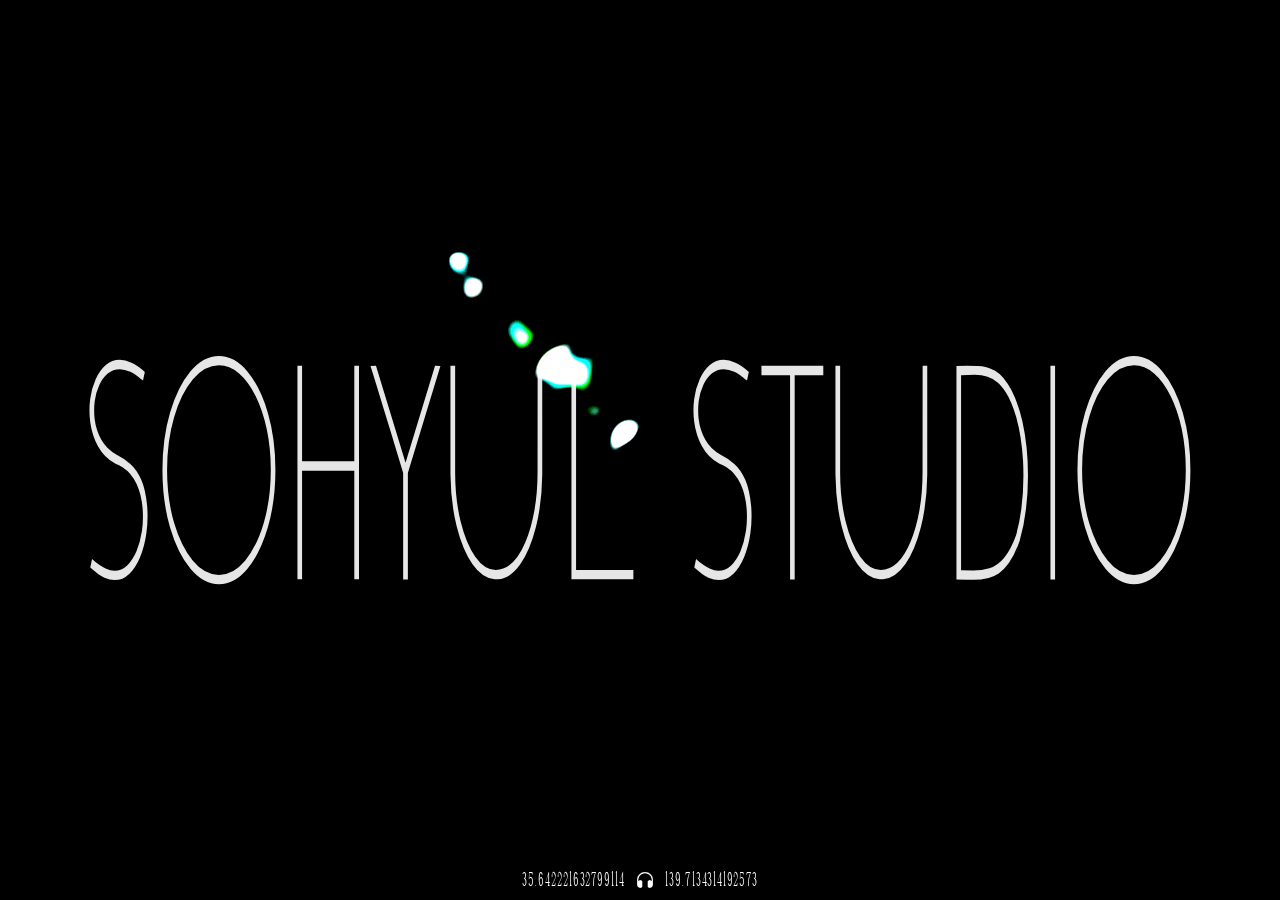
<file: index.html>
<!DOCTYPE html>
<html lang="en" >
<head>
  <meta charset="UTF-8">
  <title>SOHYUL STUDIO</title>
  <link rel='stylesheet' href='https://fonts.googleapis.com/css?family=Cute+Font'>
  <link rel="stylesheet" href="sohyul_studio.css">
  <script src="sohyul_studio.js"></script>
  <link rel="icon" href="favicon.ico" type="image/x-icon" />
  <link href="favicon.ico" rel="apple-touch-icon">

</head>
<body>
  <div class="container">

    <div class="monitor">
        <div class="ball"></div>
        <div class="ball"></div>
        <div class="ball"></div>
        <div class="ball"></div>
        <div class="ball"></div>
        <div class="ball"></div>
        <div class="ball"></div>
        <div class="ball"></div>
        <div class="ball"></div>
        <div class="ball"></div>
    </div>
    </div>

<div class="main-content">
<div class="wrapper">
    
	<div class="item home"><span class="alors">SOHYUL STUDIO</span></div>
	<div class="item projects">
    <a href="kensuke_koike/page.html" class="line">
      #1 KENSUKE KOIKE LABO
    </a>
    <a href="girl_album/girls.html" class="line">
      #2 YOSHITOMO NARA .WAV
    </a>
  </div> 
</div>


<div class="footer-coordinates">
  35.642221632799114
  <a href="https://open.spotify.com/playlist/46l7e6z7dLOpzzay2CLmYw?si=a230d5fc8e1d4acc" target="_blank">
      <img src="headphone.png" alt="Headphone Icon" class="headphone-icon">
  </a>
  139.7134314192573
</div>  
</div>



</body>

</html>
</file>
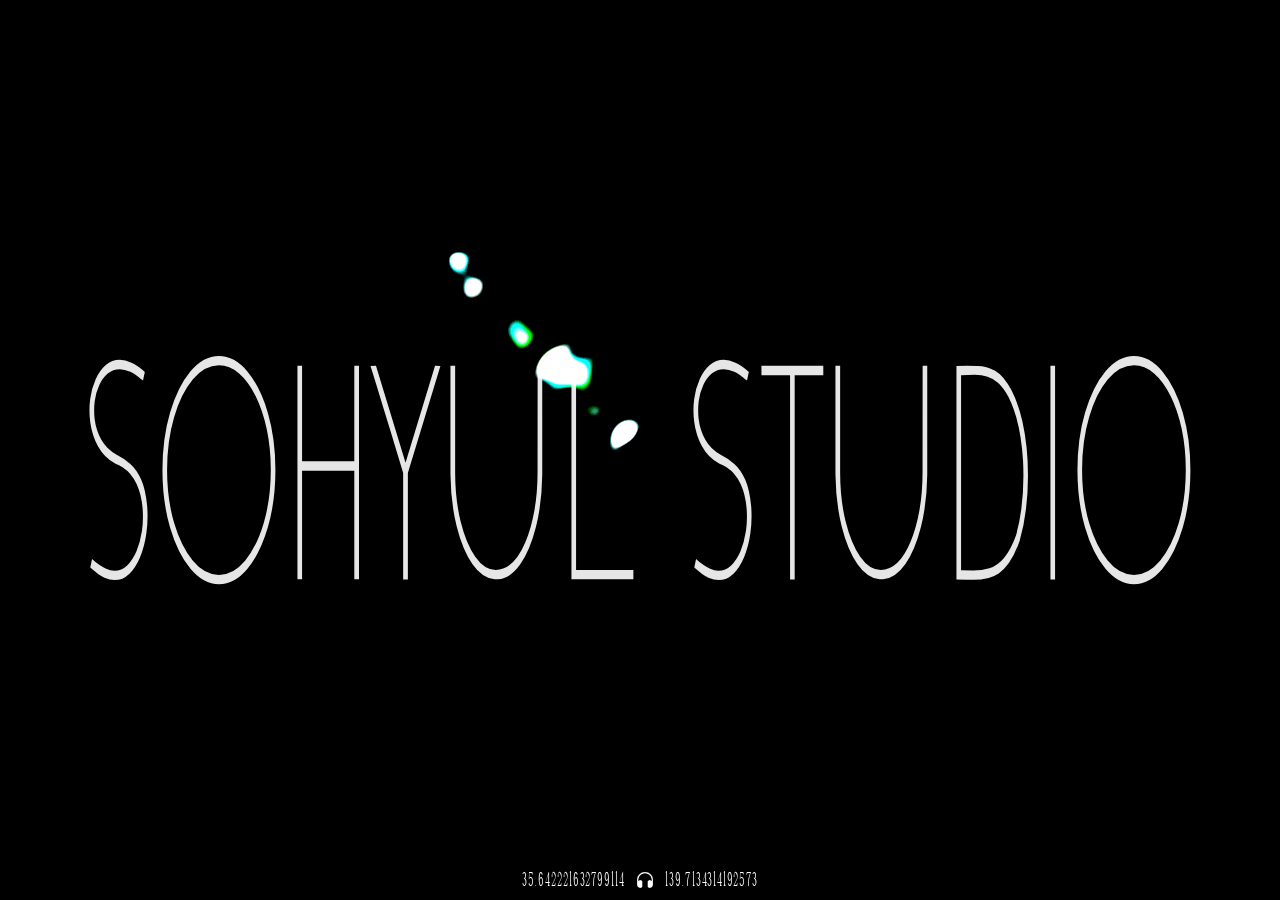
<file: sohyul_studio.html>
<!DOCTYPE html>
<html lang="en" >
<head>
  <meta charset="UTF-8">
  <title>SOHYUL STUDIO</title>
  <link rel='stylesheet' href='https://fonts.googleapis.com/css?family=Cute+Font'>
  <link rel="stylesheet" href="sohyul_studio.css">
  <script src="sohyul_studio.js"></script>
  <link rel="icon" href="favicon.ico" type="image/x-icon" />
  <link href="favicon.ico" rel="apple-touch-icon">

</head>
<body>
  <div class="container">

    <div class="monitor">
        <div class="ball"></div>
        <div class="ball"></div>
        <div class="ball"></div>
        <div class="ball"></div>
        <div class="ball"></div>
        <div class="ball"></div>
        <div class="ball"></div>
        <div class="ball"></div>
        <div class="ball"></div>
        <div class="ball"></div>
    </div>
    </div>

<div class="main-content">
<div class="wrapper">
    
	<div class="item home"><span class="alors">SOHYUL STUDIO</span></div>
	<div class="item projects">
    <a href="kensuke koike/page.html" class="line">
      #1 KENSUKE KOIKE LABO
    </a>
    <a href="girl_album/girls.html" class="line">
      #2 YOSHITOMO NARA .WAV
    </a>
  </div> 
</div>


<div class="footer-coordinates">
  35.642221632799114
  <a href="https://open.spotify.com/playlist/46l7e6z7dLOpzzay2CLmYw?si=a230d5fc8e1d4acc" target="_blank">
      <img src="headphone.png" alt="Headphone Icon" class="headphone-icon">
  </a>
  139.7134314192573
</div>  
</div>



</body>

</html>
</file>
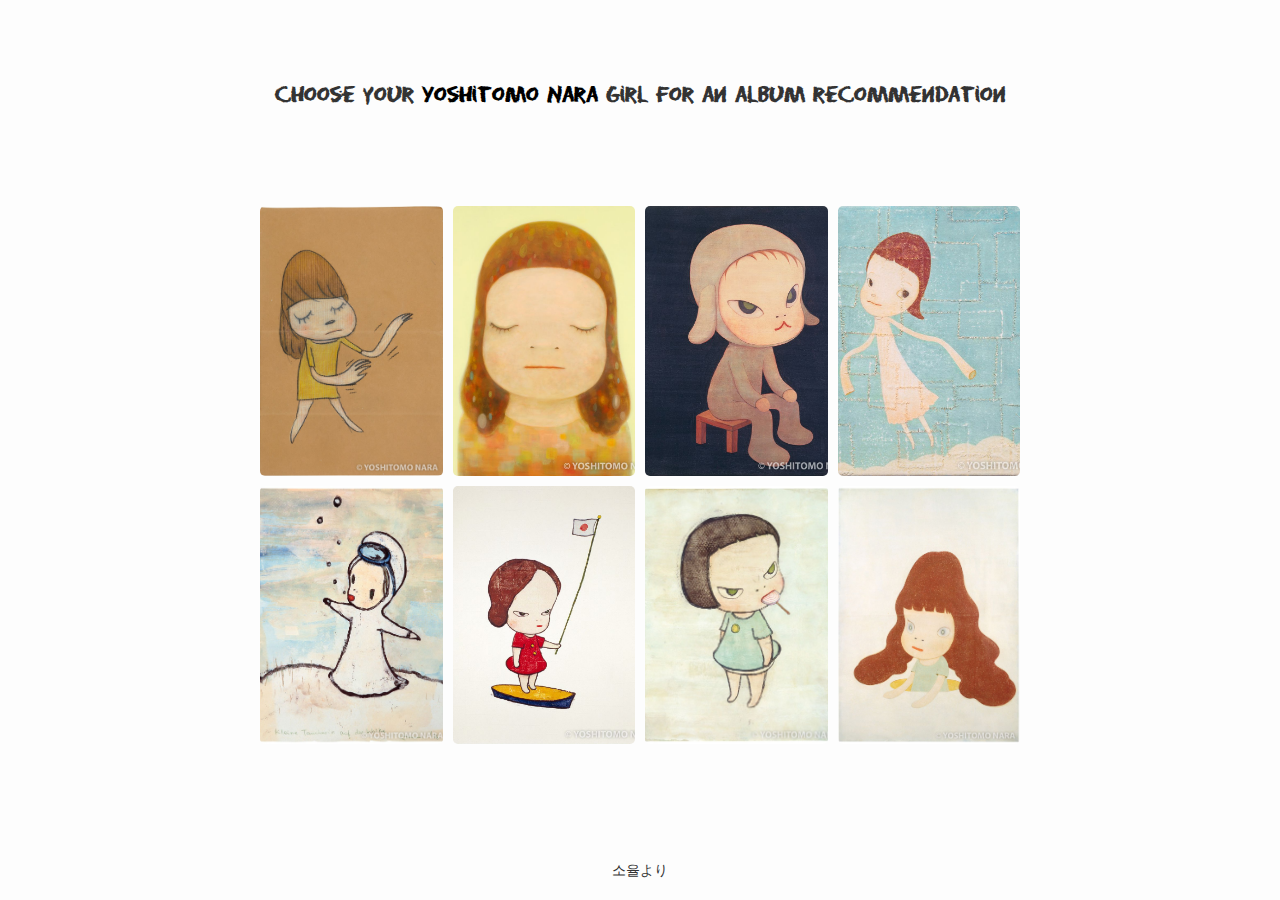
<file: girl_album/girls.html>
<!DOCTYPE html>
<html lang="en">
<head>
  <meta charset="UTF-8">
  <meta name="viewport" content="width=device-width, initial-scale=1.0">
  <title>Yoshitomo Nara Girls</title>
  <link rel="stylesheet" href="girls.css">
  <link rel="icon" href="../favicon.ico" type="image/x-icon" />
  <link href="../favicon.ico" rel="apple-touch-icon">
</head>
<body>
  <div class="header">
    <h1>
      Choose your <b><a href="https://www.yoshitomonara.org/ja/" target="_blank">Yoshitomo Nara</a></b> girl for an album recommendation
    </h1>
  </div>

  <div class="gallery">
    <a href="album.html?girl=1" class="image-wrapper"><img src="images/girl1.jpg" alt="Girl 1"></a>
    <a href="album.html?girl=2" class="image-wrapper"><img src="images/girl2.jpg" alt="Girl 2"></a>
    <a href="album.html?girl=3" class="image-wrapper"><img src="images/girl3.jpg" alt="Girl 3"></a>
    <a href="album.html?girl=4" class="image-wrapper"><img src="images/girl4.jpg" alt="Girl 4"></a>
    <a href="album.html?girl=5" class="image-wrapper"><img src="images/girl5.jpg" alt="Girl 5"></a>
    <a href="album.html?girl=6" class="image-wrapper"><img src="images/girl6.jpg" alt="Girl 6"></a>
    <a href="album.html?girl=7" class="image-wrapper"><img src="images/girl7.jpg" alt="Girl 7"></a>
    <a href="album.html?girl=8" class="image-wrapper"><img src="images/girl8.jpg" alt="Girl 8"></a>
  </div>

  <footer>
    <a href="../index.html">소율より</a>
  </footer>
</body>
</html>
</file>
<file: sohyul_studio.css>
@font-face {
    font-family: "title";
    src: url(fonts/title.ttf) format("truetype"), url(fonts/title.woff) format("woff"), url(fonts/title.woff2) format("woff2");
}
@font-face {
    font-family: "hope";
    src: url(fonts/hope.ttf) format("truetype"), url(fonts/hope.woff) format("woff"), url(fonts/hope.woff2) format("woff2");
}

body {
height: 100vh;
overflow: hidden;
color: #fff;
}

.wrapper {
scroll-snap-type: x mandatory;
width: 100vw;
display: flex;
overflow-x: scroll;
z-index: -2;
}


.item {
scroll-snap-align: start;
height: 100vh;
display: flex;
justify-content: center;
align-items: center;
min-width: 100vw;
}


.home {
color: white;
font-size: calc(7vw + 7vh);
white-space: nowrap;
pointer-events: none;
font-family: "hope", sans-serif;
opacity: 0.9;

}

.alors {
    display: inline-block;
    transform: scale(1, 2); /* Scale the text */
    transform-origin: center center;
}

.alors {
    max-width: 100%; /* Ensures it doesn't overflow */
    text-align: center; /* Centers the text */
    word-wrap: break-word; /* Allows text wrapping */
    overflow-wrap: break-word; /* Better support for breaking long words */
  }


@media (max-width: 600px) {
.home {
    white-space: normal;
    line-height: 1.2;
}
}


a {
text-decoration: none;
color: inherit;
}

.line {
display: block;
font-size: 5vw;
line-height: 1;
white-space: normal;
color: #777;
transition: color 0.3s ease;
font-family: "hope", serif;
font-weight: 400;
font-style: normal;
}

.line:hover {
color: #fff;
}

.line:hover::after {
content: " >";
color: #fff;
transition: all 0.3s ease;
}

.projects {
    display: flex;
    flex-direction: column;
    align-items: flex-start;
    /*justify-content: flex-start;*/
    padding-left: 10px;
  }


.footer-coordinates {
    position: absolute;
    bottom: 10px;
    left: 50%;
    transform: translateX(-50%);
    color: #fff;
    font-family: "title", sans-serif;
    font-size: 20px;
    text-align: center;
    display: flex;
    align-items: center;
    gap: 10px;
    letter-spacing: 1px;
}

.headphone-icon {
    width: 20px;
    height: 20px;
    vertical-align: middle;
    cursor: pointer;
}



* {
padding: 0; margin: 0; box-sizing: border-box;
}


.container {
    position: fixed;
    display: grid;
    grid-template-rows: repeat(10, 10vh);
    grid-template-columns: repeat(20, 5vw);
    z-index: -10;
    top: 0;
    background-color: #000;
    pointer-events: auto;
}

.trigger:nth-child(1):hover ~ .monitor .ball {
    top: 5%;
    left: 2.5%;
    }
    .trigger:nth-child(2):hover ~ .monitor .ball {
    top: 5%;
    left: 7.5%;
    }
    .trigger:nth-child(3):hover ~ .monitor .ball {
    top: 5%;
    left: 12.5%;
    }
    .trigger:nth-child(4):hover ~ .monitor .ball {
    top: 5%;
    left: 17.5%;
    }
    .trigger:nth-child(5):hover ~ .monitor .ball {
    top: 5%;
    left: 22.5%;
    }
    .trigger:nth-child(6):hover ~ .monitor .ball {
    top: 5%;
    left: 27.5%;
    }
    .trigger:nth-child(7):hover ~ .monitor .ball {
    top: 5%;
    left: 32.5%;
    }
    .trigger:nth-child(8):hover ~ .monitor .ball {
    top: 5%;
    left: 37.5%;
    }
    .trigger:nth-child(9):hover ~ .monitor .ball {
    top: 5%;
    left: 42.5%;
    }
    .trigger:nth-child(10):hover ~ .monitor .ball {
    top: 5%;
    left: 47.5%;
    }
    .trigger:nth-child(11):hover ~ .monitor .ball {
    top: 5%;
    left: 52.5%;
    }
    .trigger:nth-child(12):hover ~ .monitor .ball {
    top: 5%;
    left: 57.5%;
    }
    .trigger:nth-child(13):hover ~ .monitor .ball {
    top: 5%;
    left: 62.5%;
    }
    .trigger:nth-child(14):hover ~ .monitor .ball {
    top: 5%;
    left: 67.5%;
    }
    .trigger:nth-child(15):hover ~ .monitor .ball {
    top: 5%;
    left: 72.5%;
    }
    .trigger:nth-child(16):hover ~ .monitor .ball {
    top: 5%;
    left: 77.5%;
    }
    .trigger:nth-child(17):hover ~ .monitor .ball {
    top: 5%;
    left: 82.5%;
    }
    .trigger:nth-child(18):hover ~ .monitor .ball {
    top: 5%;
    left: 87.5%;
    }
    .trigger:nth-child(19):hover ~ .monitor .ball {
    top: 5%;
    left: 92.5%;
    }
    .trigger:nth-child(20):hover ~ .monitor .ball {
    top: 5%;
    left: 97.5%;
    }
    .trigger:nth-child(21):hover ~ .monitor .ball {
    top: 15%;
    left: 2.5%;
    }
    .trigger:nth-child(22):hover ~ .monitor .ball {
    top: 15%;
    left: 7.5%;
    }
    .trigger:nth-child(23):hover ~ .monitor .ball {
    top: 15%;
    left: 12.5%;
    }
    .trigger:nth-child(24):hover ~ .monitor .ball {
    top: 15%;
    left: 17.5%;
    }
    .trigger:nth-child(25):hover ~ .monitor .ball {
    top: 15%;
    left: 22.5%;
    }
    .trigger:nth-child(26):hover ~ .monitor .ball {
    top: 15%;
    left: 27.5%;
    }
    .trigger:nth-child(27):hover ~ .monitor .ball {
    top: 15%;
    left: 32.5%;
    }
    .trigger:nth-child(28):hover ~ .monitor .ball {
    top: 15%;
    left: 37.5%;
    }
    .trigger:nth-child(29):hover ~ .monitor .ball {
    top: 15%;
    left: 42.5%;
    }
    .trigger:nth-child(30):hover ~ .monitor .ball {
    top: 15%;
    left: 47.5%;
    }
    .trigger:nth-child(31):hover ~ .monitor .ball {
    top: 15%;
    left: 52.5%;
    }
    .trigger:nth-child(32):hover ~ .monitor .ball {
    top: 15%;
    left: 57.5%;
    }
    .trigger:nth-child(33):hover ~ .monitor .ball {
    top: 15%;
    left: 62.5%;
    }
    .trigger:nth-child(34):hover ~ .monitor .ball {
    top: 15%;
    left: 67.5%;
    }
    .trigger:nth-child(35):hover ~ .monitor .ball {
    top: 15%;
    left: 72.5%;
    }
    .trigger:nth-child(36):hover ~ .monitor .ball {
    top: 15%;
    left: 77.5%;
    }
    .trigger:nth-child(37):hover ~ .monitor .ball {
    top: 15%;
    left: 82.5%;
    }
    .trigger:nth-child(38):hover ~ .monitor .ball {
    top: 15%;
    left: 87.5%;
    }
    .trigger:nth-child(39):hover ~ .monitor .ball {
    top: 15%;
    left: 92.5%;
    }
    .trigger:nth-child(40):hover ~ .monitor .ball {
    top: 15%;
    left: 97.5%;
    }
    .trigger:nth-child(41):hover ~ .monitor .ball {
    top: 25%;
    left: 2.5%;
    }
    .trigger:nth-child(42):hover ~ .monitor .ball {
    top: 25%;
    left: 7.5%;
    }
    .trigger:nth-child(43):hover ~ .monitor .ball {
    top: 25%;
    left: 12.5%;
    }
    .trigger:nth-child(44):hover ~ .monitor .ball {
    top: 25%;
    left: 17.5%;
    }
    .trigger:nth-child(45):hover ~ .monitor .ball {
    top: 25%;
    left: 22.5%;
    }
    .trigger:nth-child(46):hover ~ .monitor .ball {
    top: 25%;
    left: 27.5%;
    }
    .trigger:nth-child(47):hover ~ .monitor .ball {
    top: 25%;
    left: 32.5%;
    }
    .trigger:nth-child(48):hover ~ .monitor .ball {
    top: 25%;
    left: 37.5%;
    }
    .trigger:nth-child(49):hover ~ .monitor .ball {
    top: 25%;
    left: 42.5%;
    }
    .trigger:nth-child(50):hover ~ .monitor .ball {
    top: 25%;
    left: 47.5%;
    }
    .trigger:nth-child(51):hover ~ .monitor .ball {
    top: 25%;
    left: 52.5%;
    }
    .trigger:nth-child(52):hover ~ .monitor .ball {
    top: 25%;
    left: 57.5%;
    }
    .trigger:nth-child(53):hover ~ .monitor .ball {
    top: 25%;
    left: 62.5%;
    }
    .trigger:nth-child(54):hover ~ .monitor .ball {
    top: 25%;
    left: 67.5%;
    }
    .trigger:nth-child(55):hover ~ .monitor .ball {
    top: 25%;
    left: 72.5%;
    }
    .trigger:nth-child(56):hover ~ .monitor .ball {
    top: 25%;
    left: 77.5%;
    }
    .trigger:nth-child(57):hover ~ .monitor .ball {
    top: 25%;
    left: 82.5%;
    }
    .trigger:nth-child(58):hover ~ .monitor .ball {
    top: 25%;
    left: 87.5%;
    }
    .trigger:nth-child(59):hover ~ .monitor .ball {
    top: 25%;
    left: 92.5%;
    }
    .trigger:nth-child(60):hover ~ .monitor .ball {
    top: 25%;
    left: 97.5%;
    }
    .trigger:nth-child(61):hover ~ .monitor .ball {
    top: 35%;
    left: 2.5%;
    }
    .trigger:nth-child(62):hover ~ .monitor .ball {
    top: 35%;
    left: 7.5%;
    }
    .trigger:nth-child(63):hover ~ .monitor .ball {
    top: 35%;
    left: 12.5%;
    }
    .trigger:nth-child(64):hover ~ .monitor .ball {
    top: 35%;
    left: 17.5%;
    }
    .trigger:nth-child(65):hover ~ .monitor .ball {
    top: 35%;
    left: 22.5%;
    }
    .trigger:nth-child(66):hover ~ .monitor .ball {
    top: 35%;
    left: 27.5%;
    }
    .trigger:nth-child(67):hover ~ .monitor .ball {
    top: 35%;
    left: 32.5%;
    }
    .trigger:nth-child(68):hover ~ .monitor .ball {
    top: 35%;
    left: 37.5%;
    }
    .trigger:nth-child(69):hover ~ .monitor .ball {
    top: 35%;
    left: 42.5%;
    }
    .trigger:nth-child(70):hover ~ .monitor .ball {
    top: 35%;
    left: 47.5%;
    }
    .trigger:nth-child(71):hover ~ .monitor .ball {
    top: 35%;
    left: 52.5%;
    }
    .trigger:nth-child(72):hover ~ .monitor .ball {
    top: 35%;
    left: 57.5%;
    }
    .trigger:nth-child(73):hover ~ .monitor .ball {
    top: 35%;
    left: 62.5%;
    }
    .trigger:nth-child(74):hover ~ .monitor .ball {
    top: 35%;
    left: 67.5%;
    }
    .trigger:nth-child(75):hover ~ .monitor .ball {
    top: 35%;
    left: 72.5%;
    }
    .trigger:nth-child(76):hover ~ .monitor .ball {
    top: 35%;
    left: 77.5%;
    }
    .trigger:nth-child(77):hover ~ .monitor .ball {
    top: 35%;
    left: 82.5%;
    }
    .trigger:nth-child(78):hover ~ .monitor .ball {
    top: 35%;
    left: 87.5%;
    }
    .trigger:nth-child(79):hover ~ .monitor .ball {
    top: 35%;
    left: 92.5%;
    }
    .trigger:nth-child(80):hover ~ .monitor .ball {
    top: 35%;
    left: 97.5%;
    }
    .trigger:nth-child(81):hover ~ .monitor .ball {
    top: 45%;
    left: 2.5%;
    }
    .trigger:nth-child(82):hover ~ .monitor .ball {
    top: 45%;
    left: 7.5%;
    }
    .trigger:nth-child(83):hover ~ .monitor .ball {
    top: 45%;
    left: 12.5%;
    }
    .trigger:nth-child(84):hover ~ .monitor .ball {
    top: 45%;
    left: 17.5%;
    }
    .trigger:nth-child(85):hover ~ .monitor .ball {
    top: 45%;
    left: 22.5%;
    }
    .trigger:nth-child(86):hover ~ .monitor .ball {
    top: 45%;
    left: 27.5%;
    }
    .trigger:nth-child(87):hover ~ .monitor .ball {
    top: 45%;
    left: 32.5%;
    }
    .trigger:nth-child(88):hover ~ .monitor .ball {
    top: 45%;
    left: 37.5%;
    }
    .trigger:nth-child(89):hover ~ .monitor .ball {
    top: 45%;
    left: 42.5%;
    }
    .trigger:nth-child(90):hover ~ .monitor .ball {
    top: 45%;
    left: 47.5%;
    }
    .trigger:nth-child(91):hover ~ .monitor .ball {
    top: 45%;
    left: 52.5%;
    }
    .trigger:nth-child(92):hover ~ .monitor .ball {
    top: 45%;
    left: 57.5%;
    }
    .trigger:nth-child(93):hover ~ .monitor .ball {
    top: 45%;
    left: 62.5%;
    }
    .trigger:nth-child(94):hover ~ .monitor .ball {
    top: 45%;
    left: 67.5%;
    }
    .trigger:nth-child(95):hover ~ .monitor .ball {
    top: 45%;
    left: 72.5%;
    }
    .trigger:nth-child(96):hover ~ .monitor .ball {
    top: 45%;
    left: 77.5%;
    }
    .trigger:nth-child(97):hover ~ .monitor .ball {
    top: 45%;
    left: 82.5%;
    }
    .trigger:nth-child(98):hover ~ .monitor .ball {
    top: 45%;
    left: 87.5%;
    }
    .trigger:nth-child(99):hover ~ .monitor .ball {
    top: 45%;
    left: 92.5%;
    }
    .trigger:nth-child(100):hover ~ .monitor .ball {
    top: 45%;
    left: 97.5%;
    }
    .trigger:nth-child(101):hover ~ .monitor .ball {
    top: 55%;
    left: 2.5%;
    }
    .trigger:nth-child(102):hover ~ .monitor .ball {
    top: 55%;
    left: 7.5%;
    }
    .trigger:nth-child(103):hover ~ .monitor .ball {
    top: 55%;
    left: 12.5%;
    }
    .trigger:nth-child(104):hover ~ .monitor .ball {
    top: 55%;
    left: 17.5%;
    }
    .trigger:nth-child(105):hover ~ .monitor .ball {
    top: 55%;
    left: 22.5%;
    }
    .trigger:nth-child(106):hover ~ .monitor .ball {
    top: 55%;
    left: 27.5%;
    }
    .trigger:nth-child(107):hover ~ .monitor .ball {
    top: 55%;
    left: 32.5%;
    }
    .trigger:nth-child(108):hover ~ .monitor .ball {
    top: 55%;
    left: 37.5%;
    }
    .trigger:nth-child(109):hover ~ .monitor .ball {
    top: 55%;
    left: 42.5%;
    }
    .trigger:nth-child(110):hover ~ .monitor .ball {
    top: 55%;
    left: 47.5%;
    }
    .trigger:nth-child(111):hover ~ .monitor .ball {
    top: 55%;
    left: 52.5%;
    }
    .trigger:nth-child(112):hover ~ .monitor .ball {
    top: 55%;
    left: 57.5%;
    }
    .trigger:nth-child(113):hover ~ .monitor .ball {
    top: 55%;
    left: 62.5%;
    }
    .trigger:nth-child(114):hover ~ .monitor .ball {
    top: 55%;
    left: 67.5%;
    }
    .trigger:nth-child(115):hover ~ .monitor .ball {
    top: 55%;
    left: 72.5%;
    }
    .trigger:nth-child(116):hover ~ .monitor .ball {
    top: 55%;
    left: 77.5%;
    }
    .trigger:nth-child(117):hover ~ .monitor .ball {
    top: 55%;
    left: 82.5%;
    }
    .trigger:nth-child(118):hover ~ .monitor .ball {
    top: 55%;
    left: 87.5%;
    }
    .trigger:nth-child(119):hover ~ .monitor .ball {
    top: 55%;
    left: 92.5%;
    }
    .trigger:nth-child(120):hover ~ .monitor .ball {
    top: 55%;
    left: 97.5%;
    }
    .trigger:nth-child(121):hover ~ .monitor .ball {
    top: 65%;
    left: 2.5%;
    }
    .trigger:nth-child(122):hover ~ .monitor .ball {
    top: 65%;
    left: 7.5%;
    }
    .trigger:nth-child(123):hover ~ .monitor .ball {
    top: 65%;
    left: 12.5%;
    }
    .trigger:nth-child(124):hover ~ .monitor .ball {
    top: 65%;
    left: 17.5%;
    }
    .trigger:nth-child(125):hover ~ .monitor .ball {
    top: 65%;
    left: 22.5%;
    }
    .trigger:nth-child(126):hover ~ .monitor .ball {
    top: 65%;
    left: 27.5%;
    }
    .trigger:nth-child(127):hover ~ .monitor .ball {
    top: 65%;
    left: 32.5%;
    }
    .trigger:nth-child(128):hover ~ .monitor .ball {
    top: 65%;
    left: 37.5%;
    }
    .trigger:nth-child(129):hover ~ .monitor .ball {
    top: 65%;
    left: 42.5%;
    }
    .trigger:nth-child(130):hover ~ .monitor .ball {
    top: 65%;
    left: 47.5%;
    }
    .trigger:nth-child(131):hover ~ .monitor .ball {
    top: 65%;
    left: 52.5%;
    }
    .trigger:nth-child(132):hover ~ .monitor .ball {
    top: 65%;
    left: 57.5%;
    }
    .trigger:nth-child(133):hover ~ .monitor .ball {
    top: 65%;
    left: 62.5%;
    }
    .trigger:nth-child(134):hover ~ .monitor .ball {
    top: 65%;
    left: 67.5%;
    }
    .trigger:nth-child(135):hover ~ .monitor .ball {
    top: 65%;
    left: 72.5%;
    }
    .trigger:nth-child(136):hover ~ .monitor .ball {
    top: 65%;
    left: 77.5%;
    }
    .trigger:nth-child(137):hover ~ .monitor .ball {
    top: 65%;
    left: 82.5%;
    }
    .trigger:nth-child(138):hover ~ .monitor .ball {
    top: 65%;
    left: 87.5%;
    }
    .trigger:nth-child(139):hover ~ .monitor .ball {
    top: 65%;
    left: 92.5%;
    }
    .trigger:nth-child(140):hover ~ .monitor .ball {
    top: 65%;
    left: 97.5%;
    }
    .trigger:nth-child(141):hover ~ .monitor .ball {
    top: 75%;
    left: 2.5%;
    }
    .trigger:nth-child(142):hover ~ .monitor .ball {
    top: 75%;
    left: 7.5%;
    }
    .trigger:nth-child(143):hover ~ .monitor .ball {
    top: 75%;
    left: 12.5%;
    }
    .trigger:nth-child(144):hover ~ .monitor .ball {
    top: 75%;
    left: 17.5%;
    }
    .trigger:nth-child(145):hover ~ .monitor .ball {
    top: 75%;
    left: 22.5%;
    }
    .trigger:nth-child(146):hover ~ .monitor .ball {
    top: 75%;
    left: 27.5%;
    }
    .trigger:nth-child(147):hover ~ .monitor .ball {
    top: 75%;
    left: 32.5%;
    }
    .trigger:nth-child(148):hover ~ .monitor .ball {
    top: 75%;
    left: 37.5%;
    }
    .trigger:nth-child(149):hover ~ .monitor .ball {
    top: 75%;
    left: 42.5%;
    }
    .trigger:nth-child(150):hover ~ .monitor .ball {
    top: 75%;
    left: 47.5%;
    }
    .trigger:nth-child(151):hover ~ .monitor .ball {
    top: 75%;
    left: 52.5%;
    }
    .trigger:nth-child(152):hover ~ .monitor .ball {
    top: 75%;
    left: 57.5%;
    }
    .trigger:nth-child(153):hover ~ .monitor .ball {
    top: 75%;
    left: 62.5%;
    }
    .trigger:nth-child(154):hover ~ .monitor .ball {
    top: 75%;
    left: 67.5%;
    }
    .trigger:nth-child(155):hover ~ .monitor .ball {
    top: 75%;
    left: 72.5%;
    }
    .trigger:nth-child(156):hover ~ .monitor .ball {
    top: 75%;
    left: 77.5%;
    }
    .trigger:nth-child(157):hover ~ .monitor .ball {
    top: 75%;
    left: 82.5%;
    }
    .trigger:nth-child(158):hover ~ .monitor .ball {
    top: 75%;
    left: 87.5%;
    }
    .trigger:nth-child(159):hover ~ .monitor .ball {
    top: 75%;
    left: 92.5%;
    }
    .trigger:nth-child(160):hover ~ .monitor .ball {
    top: 75%;
    left: 97.5%;
    }
    .trigger:nth-child(161):hover ~ .monitor .ball {
    top: 85%;
    left: 2.5%;
    }
    .trigger:nth-child(162):hover ~ .monitor .ball {
    top: 85%;
    left: 7.5%;
    }
    .trigger:nth-child(163):hover ~ .monitor .ball {
    top: 85%;
    left: 12.5%;
    }
    .trigger:nth-child(164):hover ~ .monitor .ball {
    top: 85%;
    left: 17.5%;
    }
    .trigger:nth-child(165):hover ~ .monitor .ball {
    top: 85%;
    left: 22.5%;
    }
    .trigger:nth-child(166):hover ~ .monitor .ball {
    top: 85%;
    left: 27.5%;
    }
    .trigger:nth-child(167):hover ~ .monitor .ball {
    top: 85%;
    left: 32.5%;
    }
    .trigger:nth-child(168):hover ~ .monitor .ball {
    top: 85%;
    left: 37.5%;
    }
    .trigger:nth-child(169):hover ~ .monitor .ball {
    top: 85%;
    left: 42.5%;
    }
    .trigger:nth-child(170):hover ~ .monitor .ball {
    top: 85%;
    left: 47.5%;
    }
    .trigger:nth-child(171):hover ~ .monitor .ball {
    top: 85%;
    left: 52.5%;
    }
    .trigger:nth-child(172):hover ~ .monitor .ball {
    top: 85%;
    left: 57.5%;
    }
    .trigger:nth-child(173):hover ~ .monitor .ball {
    top: 85%;
    left: 62.5%;
    }
    .trigger:nth-child(174):hover ~ .monitor .ball {
    top: 85%;
    left: 67.5%;
    }
    .trigger:nth-child(175):hover ~ .monitor .ball {
    top: 85%;
    left: 72.5%;
    }
    .trigger:nth-child(176):hover ~ .monitor .ball {
    top: 85%;
    left: 77.5%;
    }
    .trigger:nth-child(177):hover ~ .monitor .ball {
    top: 85%;
    left: 82.5%;
    }
    .trigger:nth-child(178):hover ~ .monitor .ball {
    top: 85%;
    left: 87.5%;
    }
    .trigger:nth-child(179):hover ~ .monitor .ball {
    top: 85%;
    left: 92.5%;
    }
    .trigger:nth-child(180):hover ~ .monitor .ball {
    top: 85%;
    left: 97.5%;
    }
    .trigger:nth-child(181):hover ~ .monitor .ball {
    top: 95%;
    left: 2.5%;
    }
    .trigger:nth-child(182):hover ~ .monitor .ball {
    top: 95%;
    left: 7.5%;
    }
    .trigger:nth-child(183):hover ~ .monitor .ball {
    top: 95%;
    left: 12.5%;
    }
    .trigger:nth-child(184):hover ~ .monitor .ball {
    top: 95%;
    left: 17.5%;
    }
    .trigger:nth-child(185):hover ~ .monitor .ball {
    top: 95%;
    left: 22.5%;
    }
    .trigger:nth-child(186):hover ~ .monitor .ball {
    top: 95%;
    left: 27.5%;
    }
    .trigger:nth-child(187):hover ~ .monitor .ball {
    top: 95%;
    left: 32.5%;
    }
    .trigger:nth-child(188):hover ~ .monitor .ball {
    top: 95%;
    left: 37.5%;
    }
    .trigger:nth-child(189):hover ~ .monitor .ball {
    top: 95%;
    left: 42.5%;
    }
    .trigger:nth-child(190):hover ~ .monitor .ball {
    top: 95%;
    left: 47.5%;
    }
    .trigger:nth-child(191):hover ~ .monitor .ball {
    top: 95%;
    left: 52.5%;
    }
    .trigger:nth-child(192):hover ~ .monitor .ball {
    top: 95%;
    left: 57.5%;
    }
    .trigger:nth-child(193):hover ~ .monitor .ball {
    top: 95%;
    left: 62.5%;
    }
    .trigger:nth-child(194):hover ~ .monitor .ball {
    top: 95%;
    left: 67.5%;
    }
    .trigger:nth-child(195):hover ~ .monitor .ball {
    top: 95%;
    left: 72.5%;
    }
    .trigger:nth-child(196):hover ~ .monitor .ball {
    top: 95%;
    left: 77.5%;
    }
    .trigger:nth-child(197):hover ~ .monitor .ball {
    top: 95%;
    left: 82.5%;
    }
    .trigger:nth-child(198):hover ~ .monitor .ball {
    top: 95%;
    left: 87.5%;
    }
    .trigger:nth-child(199):hover ~ .monitor .ball {
    top: 95%;
    left: 92.5%;
    }
    .trigger:nth-child(200):hover ~ .monitor .ball {
    top: 95%;
    left: 97.5%;
    }
    
    .monitor {
    position: absolute;
    top: 0;
    left: 0;
    width: 100%;
    height: 100%;
    background: #000;
    pointer-events: none;
    filter: blur(10px) contrast(30);
    }
    
    .ball {
    position: absolute;
    top: 50%;
    left: 50%;
    width: 300px;
    height: 300px;
    border-radius: 100%;
    transform: translate(-50%, -50%);
    transition-timing-function: cubic-bezier(0.33, 1.7, 0.51, 0.82);
    mix-blend-mode: screen;
    border: 10px solid #fff;
    }
    .ball:nth-child(1) {
    width: 70px;
    height: 70px;
    transition-duration: 500ms;
    -webkit-animation: rotate 805089ms -1200000ms linear infinite;
            animation: rotate 805089ms -1200000ms linear infinite;
    border-color: #f9ffff;
    border-top-width: 7px;
    border-right-width: 10px;
    border-bottom-width: 6px;
    border-left-width: 11px;
    }
    .ball:nth-child(1)::before {
    width: 23px;
    height: 23px;
    -webkit-animation: slide 12473ms -20000ms ease-in-out infinite alternate;
            animation: slide 12473ms -20000ms ease-in-out infinite alternate;
    }
    .ball:nth-child(2) {
    width: 120px;
    height: 120px;
    transition-duration: 700ms;
    -webkit-animation: rotate 1164193ms -1200000ms linear infinite;
            animation: rotate 1164193ms -1200000ms linear infinite;
    border-color: #f5ffff;
    border-top-width: 10px;
    border-right-width: 9px;
    border-bottom-width: 9px;
    border-left-width: 7px;
    }
    .ball:nth-child(2)::before {
    width: 11px;
    height: 26px;
    -webkit-animation: slide 15180ms -20000ms ease-in-out infinite alternate;
            animation: slide 15180ms -20000ms ease-in-out infinite alternate;
    }
    .ball:nth-child(3) {
    width: 170px;
    height: 170px;
    transition-duration: 900ms;
    -webkit-animation: rotate 845406ms -1200000ms linear infinite;
            animation: rotate 845406ms -1200000ms linear infinite;
    border-color: #daf5da;
    border-top-width: 6px;
    border-right-width: 9px;
    border-bottom-width: 7px;
    border-left-width: 11px;
    }
    .ball:nth-child(3)::before {
    width: 25px;
    height: 11px;
    -webkit-animation: slide 16524ms -20000ms ease-in-out infinite alternate;
            animation: slide 16524ms -20000ms ease-in-out infinite alternate;
    }
    .ball:nth-child(4) {
    width: 220px;
    height: 220px;
    transition-duration: 1100ms;
    -webkit-animation: rotate 945525ms -1200000ms linear infinite;
            animation: rotate 945525ms -1200000ms linear infinite;
    border-color: #d7ffff;
    border-top-width: 11px;
    border-right-width: 6px;
    border-bottom-width: 10px;
    border-left-width: 10px;
    }
    .ball:nth-child(4)::before {
    width: 26px;
    height: 25px;
    -webkit-animation: slide 13529ms -20000ms ease-in-out infinite alternate;
            animation: slide 13529ms -20000ms ease-in-out infinite alternate;
    }
    .ball:nth-child(5) {
    width: 270px;
    height: 270px;
    transition-duration: 1300ms;
    -webkit-animation: rotate 1025199ms -1200000ms linear infinite;
            animation: rotate 1025199ms -1200000ms linear infinite;
    border-color: white;
    border-top-width: 11px;
    border-right-width: 11px;
    border-bottom-width: 9px;
    border-left-width: 10px;
    }
    .ball:nth-child(5)::before {
    width: 13px;
    height: 28px;
    -webkit-animation: slide 15455ms -20000ms ease-in-out infinite alternate;
            animation: slide 15455ms -20000ms ease-in-out infinite alternate;
    }
    .ball:nth-child(6) {
    width: 320px;
    height: 320px;
    transition-duration: 1500ms;
    -webkit-animation: rotate 1069601ms -1200000ms linear infinite;
            animation: rotate 1069601ms -1200000ms linear infinite;
    border-color: #ccffcc;
    border-top-width: 10px;
    border-right-width: 9px;
    border-bottom-width: 6px;
    border-left-width: 7px;
    }
    .ball:nth-child(6)::before {
    width: 18px;
    height: 13px;
    -webkit-animation: slide 13178ms -20000ms ease-in-out infinite alternate;
            animation: slide 13178ms -20000ms ease-in-out infinite alternate;
    }
    .ball:nth-child(7) {
    width: 370px;
    height: 370px;
    transition-duration: 1700ms;
    -webkit-animation: rotate 698521ms -1200000ms linear infinite;
            animation: rotate 698521ms -1200000ms linear infinite;
    border-color: #daffff;
    border-top-width: 11px;
    border-right-width: 11px;
    border-bottom-width: 10px;
    border-left-width: 7px;
    }
    .ball:nth-child(7)::before {
    width: 22px;
    height: 23px;
    -webkit-animation: slide 18478ms -20000ms ease-in-out infinite alternate;
            animation: slide 18478ms -20000ms ease-in-out infinite alternate;
    }
    .ball:nth-child(8) {
    width: 420px;
    height: 420px;
    transition-duration: 1900ms;
    -webkit-animation: rotate 852532ms -1200000ms linear infinite;
            animation: rotate 852532ms -1200000ms linear infinite;
    border-color: #e6ffe6;
    border-top-width: 8px;
    border-right-width: 7px;
    border-bottom-width: 6px;
    border-left-width: 11px;
    }
    .ball:nth-child(8)::before {
    width: 28px;
    height: 18px;
    -webkit-animation: slide 17316ms -20000ms ease-in-out infinite alternate;
            animation: slide 17316ms -20000ms ease-in-out infinite alternate;
    }
    .ball:nth-child(9) {
    width: 470px;
    height: 470px;
    transition-duration: 2100ms;
    -webkit-animation: rotate 943947ms -1200000ms linear infinite;
            animation: rotate 943947ms -1200000ms linear infinite;
    border-color: #f9ffff;
    border-top-width: 7px;
    border-right-width: 9px;
    border-bottom-width: 8px;
    border-left-width: 8px;
    }
    .ball:nth-child(9)::before {
    width: 11px;
    height: 20px;
    -webkit-animation: slide 14007ms -20000ms ease-in-out infinite alternate;
            animation: slide 14007ms -20000ms ease-in-out infinite alternate;
    }
    .ball:nth-child(10) {
    width: 520px;
    height: 520px;
    transition-duration: 2300ms;
    -webkit-animation: rotate 664449ms -1200000ms linear infinite;
            animation: rotate 664449ms -1200000ms linear infinite;
    border-color: #ddffff;
    border-top-width: 7px;
    border-right-width: 8px;
    border-bottom-width: 7px;
    border-left-width: 7px;
    }
    .ball:nth-child(10)::before {
    width: 27px;
    height: 14px;
    -webkit-animation: slide 10757ms -20000ms ease-in-out infinite alternate;
            animation: slide 10757ms -20000ms ease-in-out infinite alternate;
    }
    .ball::before {
    content: "";
    position: absolute;
    background: #fff;
    border-radius: 100%;
    }
    
    @-webkit-keyframes rotate {
    0% {
        transform: translate(-50%, -50%) rotateZ(0deg);
    }
    100% {
        transform: translate(-50%, -50%) rotateZ(360deg);
    }
    }
    
    @keyframes rotate {
    0% {
        transform: translate(-50%, -50%) rotateZ(0deg);
    }
    100% {
        transform: translate(-50%, -50%) rotateZ(360deg);
    }
    }
    @-webkit-keyframes slide {
    0% {
        transform: translateX(-150px);
    }
    100% {
        transform: translateX(300px);
    }
    }
    @keyframes slide {
    0% {
        transform: translateX(-150px);
    }
    100% {
        transform: translateX(300px);
    }
    }
    @-webkit-keyframes attention {
    0% {
        letter-spacing: 10px;
    }
    100% {
        letter-spacing: 40px;
    }
    }
    @keyframes attention {
    0% {
        letter-spacing: 10px;
    }
    100% {
        letter-spacing: 40px;
    }
    }
    @-webkit-keyframes fade {
    0% {
        opacity: 0;
    }
    30% {
        opacity: 1;
    }
    100% {
        opacity: 0;
    }
    }
    @keyframes fade {
    0% {
        opacity: 0;
    }
    30% {
        opacity: 1;
    }
    100% {
        opacity: 0;
    }
    }

.wrapper {
        -ms-overflow-style: none; /* Hides the scrollbar on Internet Explorer */
        scrollbar-width: none; /* Hides the scrollbar on Firefox */
      }
</file>
<file: girl_album/girls.css>
@font-face {
    font-family: "eraser";
    src: url(fonts/eraser.ttf) format("truetype"), url(fonts/eraser.woff) format("woff"), url(fonts/eraser.woff2) format("woff2");
}

* {
    margin: 0;
    padding: 0;
    box-sizing: border-box;
  }
  
  body {
    font-family: "eraser", sans-serif;
    background-color: #fdfdfd;
    color: #333;
    display: flex;
    flex-direction: column;
    justify-content: space-between;
    min-height: 100vh;
  }
  
  .header {
    text-align: center;
    margin-top: 80px;
  }
  
  .header h1 {
    font-size: calc(0.9vw + 0.9vh);
    line-height: 1.5;
  }
  
  .header b a {
    text-decoration: none;
    color: #000;
    font-weight: bold;
  }
  
  .header b a:hover {
    color: #555;
    text-decoration: underline;
  }
  
  .gallery {
    display: grid;
    grid-template-columns: repeat(4, 1fr);
    gap: 10px;
    padding: 20px;
    max-width: 800px;
    margin: 0 auto;
  }
  
  .image-wrapper {
    display: block;
    overflow: hidden;
    border-radius: 5px;
  }
  
  .image-wrapper img {
    width: 100%;
    height: 100%;
    object-fit: cover;
    transition: transform 0.3s ease;
  }
  
  .image-wrapper:hover img {
    transform: scale(1.1);
  }
  
  footer {
    text-align: center;
    margin: 20px 0;
    font-size: 14px;
  }
  
  footer a {
    text-decoration: none;
    color: #333;
  }
  
  footer a:hover {
    color: #555;
    text-decoration: underline;
  }
</file>
